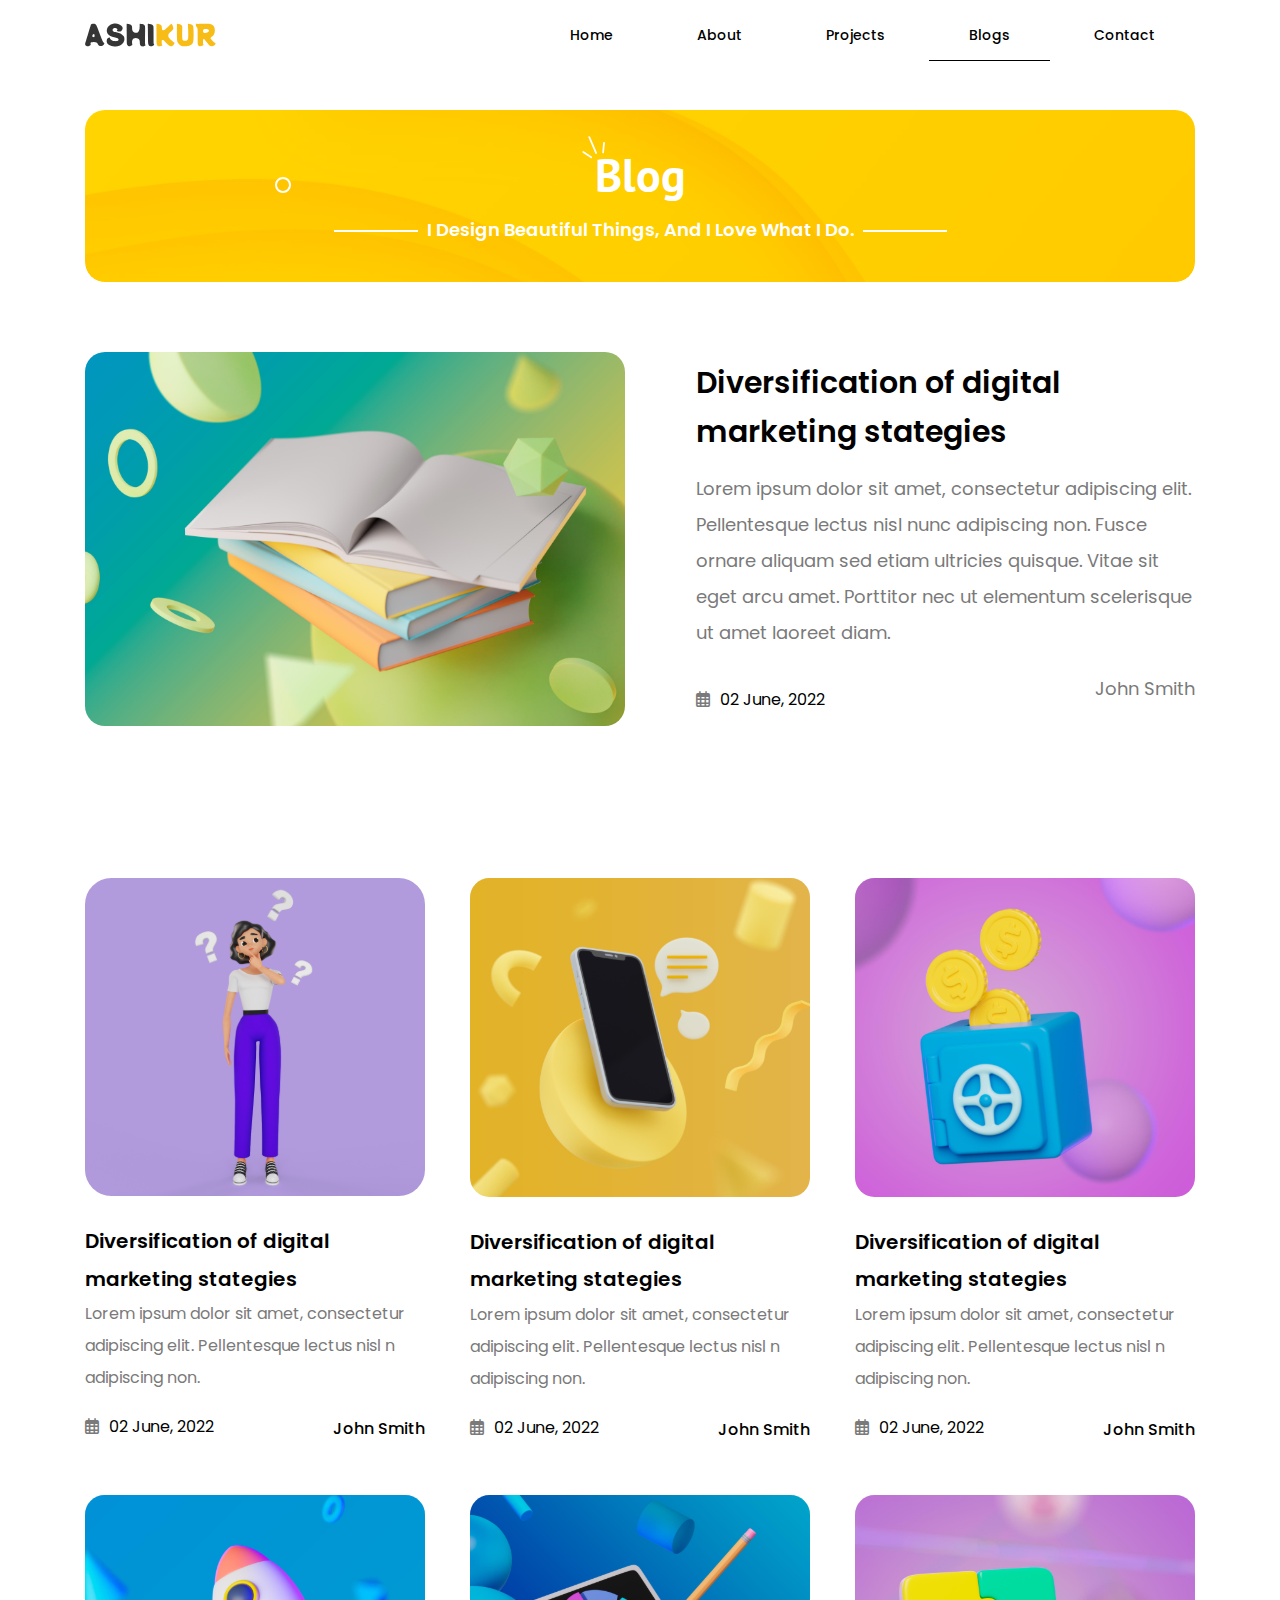
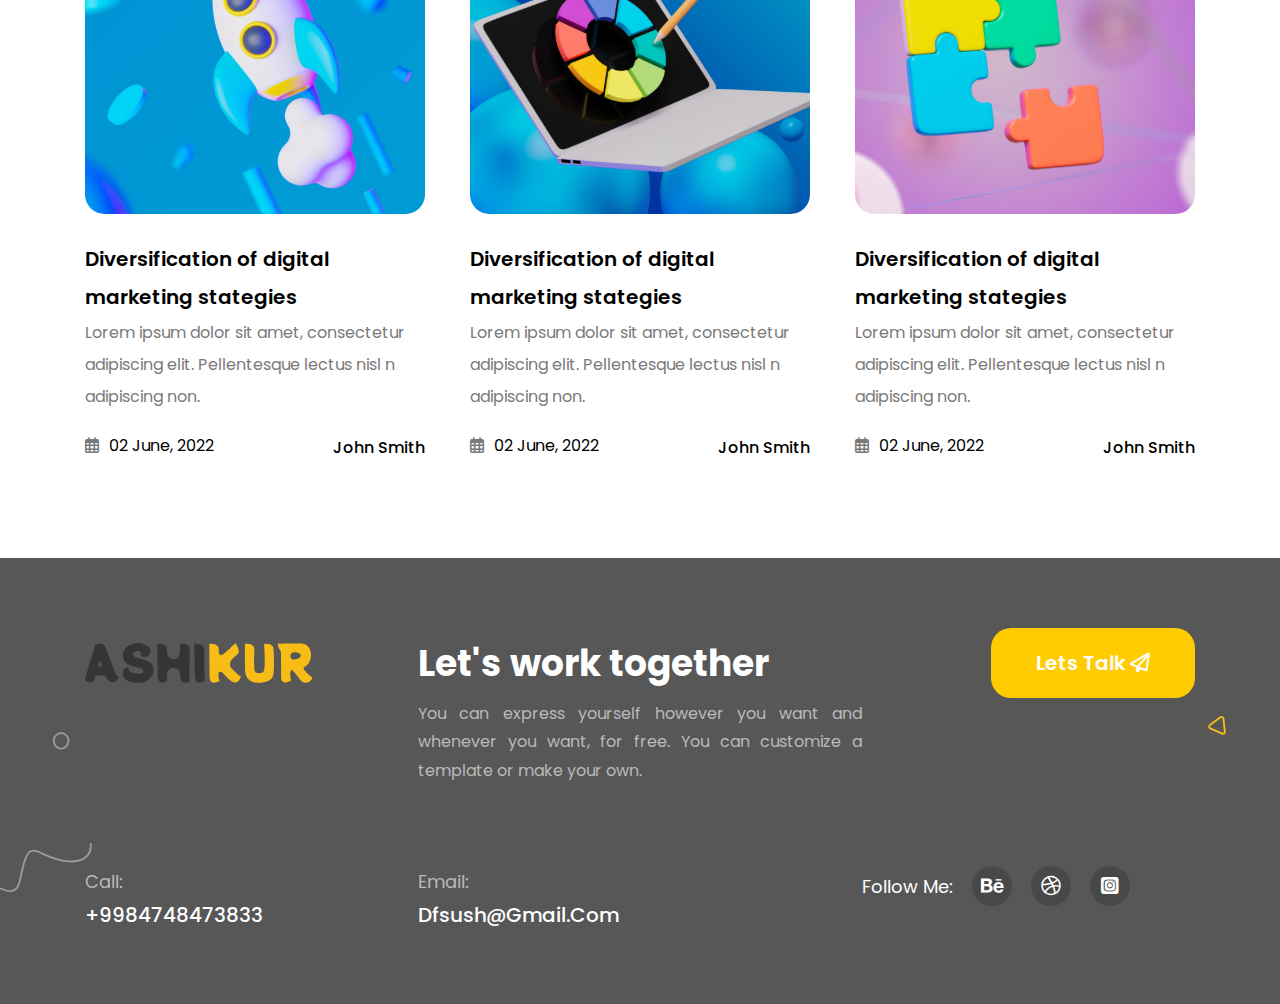
<file: blog.html>
<!DOCTYPE html>
<html lang="en">
<head>
    <meta charset="UTF-8">
    <meta name="viewport" content="width=device-width, initial-scale=1.0">
    <link rel="preconnect" href="https://fonts.googleapis.com">
    <link rel="preconnect" href="https://fonts.gstatic.com" crossorigin>
    <link href="https://fonts.googleapis.com/css2?family=Poppins:wght@300;400;500;600;700&display=swap" rel="stylesheet">
    <link rel="preconnect" href="https://fonts.googleapis.com">
    <link href="https://fonts.googleapis.com/css2?family=PT+Sans:wght@700&display=swap" rel="stylesheet">
    <link rel="preconnect" href="https://fonts.gstatic.com" crossorigin>
    <link rel="stylesheet" href="./style/style.css">
    <link rel="stylesheet" href="https://cdnjs.cloudflare.com/ajax/libs/font-awesome/6.5.1/css/all.min.css">
    <title>Document</title>
</head>
<body>
    <header id="navbar">
        <div class="container">
            <div class="row">
                <img src="./image/logo.svg" alt="logo">
                <ul>
                    <li><a href="./index.html">home</a></li>
                    <li><a href="./aboutme.html">about</a></li>
                    <li><a href="./project.html">projects</a></li>
                    <li class="active"><a href="./blog.html">blogs</a></li>
                    <li><a href="./contact.html">contact</a></li>
                </ul>
            </div>
        </div>
    </header>
    <main id="blogheading">
        <div class="container">
                <h3>Blog</h3>
                <p>I Design Beautiful Things, And I Love What I Do.</p>
    
        </div>
    </main>

    <main id="digital-mark-card">
        <div class="container">
            <div class="row">
                <div class="img-card"><img src="./image/img-card.svg" alt=""></div>
                <div class="card-des">
                    <h3>Diversification of digital marketing stategies</h3>
                    <p>Lorem ipsum dolor sit amet, consectetur adipiscing elit. Pellentesque lectus nisl nunc adipiscing non. Fusce ornare aliquam sed etiam ultricies quisque. Vitae sit eget arcu amet. Porttitor nec ut elementum scelerisque ut amet laoreet diam.</p>
                    <div class="date-name row">
                        <span><i class="fa-regular fa-calendar-days"></i>02 June, 2022</span>
                        <p>John Smith</p>
                    </div>
                </div>
            </div>
        </div>
    </main>

    <main id="card-gallery">
        <div class="container">
            <div class="row">
                <div class="card-box">
                    <div class="card-img">
                        <img src="./image/man.svg" alt="">
                    </div>
                    <div class="card-des">
                        <h3>Diversification of digital marketing stategies</h3>
                        <p>Lorem ipsum dolor sit amet, consectetur adipiscing elit. Pellentesque lectus nisl n adipiscing non.</p>

                        <div class="date-name row">
                            <span><i class="fa-regular fa-calendar-days"></i>02 June, 2022</span>
                            <p>John Smith</p>
                        </div>
                        
                    
                    </div>
                </div>

                <div class="card-box">
                    <div class="card-img">
                        <img src="./image/blog mobile.svg" alt="">
                    </div>
                    <div class="card-des">
                        <h3>Diversification of digital marketing stategies</h3>
                        <p>Lorem ipsum dolor sit amet, consectetur adipiscing elit. Pellentesque lectus nisl n adipiscing non.</p>

                        <div class="date-name row">
                            <span><i class="fa-regular fa-calendar-days"></i>02 June, 2022</span>
                            <p>John Smith</p>
                        </div>
                        
                    
                    </div>
                </div>
                <div class="card-box">
                    <div class="card-img">
                        <img src="./image/blog bank.svg" alt="">
                    </div>
                    <div class="card-des">
                        <h3>Diversification of digital marketing stategies</h3>
                        <p>Lorem ipsum dolor sit amet, consectetur adipiscing elit. Pellentesque lectus nisl n adipiscing non.</p>

                        <div class="date-name row">
                            <span><i class="fa-regular fa-calendar-days"></i>02 June, 2022</span>
                            <p>John Smith</p>
                        </div>
                        
                    
                    </div>
                </div>
                <div class="card-box">
                    <div class="card-img">
                        <img src="./image/blog rocket.svg" alt="">
                    </div>
                    <div class="card-des">
                        <h3>Diversification of digital marketing stategies</h3>
                        <p>Lorem ipsum dolor sit amet, consectetur adipiscing elit. Pellentesque lectus nisl n adipiscing non.</p>

                        <div class="date-name row">
                            <span><i class="fa-regular fa-calendar-days"></i>02 June, 2022</span>
                            <p>John Smith</p>
                        </div>
                        
                    
                    </div>
                </div>
                <div class="card-box">
                    <div class="card-img">
                        <img src="./image/blog laptop.svg" alt="">
                    </div>
                    <div class="card-des">
                        <h3>Diversification of digital marketing stategies</h3>
                        <p>Lorem ipsum dolor sit amet, consectetur adipiscing elit. Pellentesque lectus nisl n adipiscing non.</p>

                        <div class="date-name row">
                            <span><i class="fa-regular fa-calendar-days"></i>02 June, 2022</span>
                            <p>John Smith</p>
                        </div>
                        
                    
                    </div>
                </div>
                <div class="card-box">
                    <div class="card-img">
                        <img src="./image/blog pazel.svg" alt="">
                    </div>
                    <div class="card-des">
                        <h3>Diversification of digital marketing stategies</h3>
                        <p>Lorem ipsum dolor sit amet, consectetur adipiscing elit. Pellentesque lectus nisl n adipiscing non.</p>

                        <div class="date-name row">
                            <span><i class="fa-regular fa-calendar-days"></i>02 June, 2022</span>
                            <p>John Smith</p>
                        </div>
                        
                    
                    </div>
                </div>
            </div>
        </div>
    </main>

    <footer id="footer">
        <div class="container">
            <div class="row">
                <div class="footer-child-1">
                    <img src="./image/logo.svg" alt="">
    
                </div>
                <div class="footer-child-2">
                    <h4>Let's work together</h4>
                    <p>You can express yourself however you want and whenever you want, for free. You can customize a template or make your own.</p>
                </div>
                <div class="footer-child-3">
                    <div class="actionbutton1"><a href="">lets talk <i class="fa-regular fa-paper-plane"></i></a></div>
                </div>
                
            </div>
            <div class="footer-contact row">
                <div class="footer-contact-1">
                    <p>Call:</p>
                    <a href="callto:+9984748473833">+9984748473833</a>
    
                </div>
                <div class="footer-contact-2">
                    <p>Email:</p>
                    <a href="mailto:dfsush@gmail.com">dfsush@gmail.com</a>
                </div>
                <div class="footer-contact-3">
                    <ul>
                        <li class="followme">Follow Me:</li>
                        <li><a href=""><i class="fa-brands fa-behance"></i></a></li>
                        <li><a href=""><i class="fa-brands fa-dribbble"></i></a></li>
                        <li><a href=""><i class="fa-brands fa-square-instagram"></i></a></li>

                </div>
                
            </div>
        </div>
    </footer>
</body>
</html>
</file>
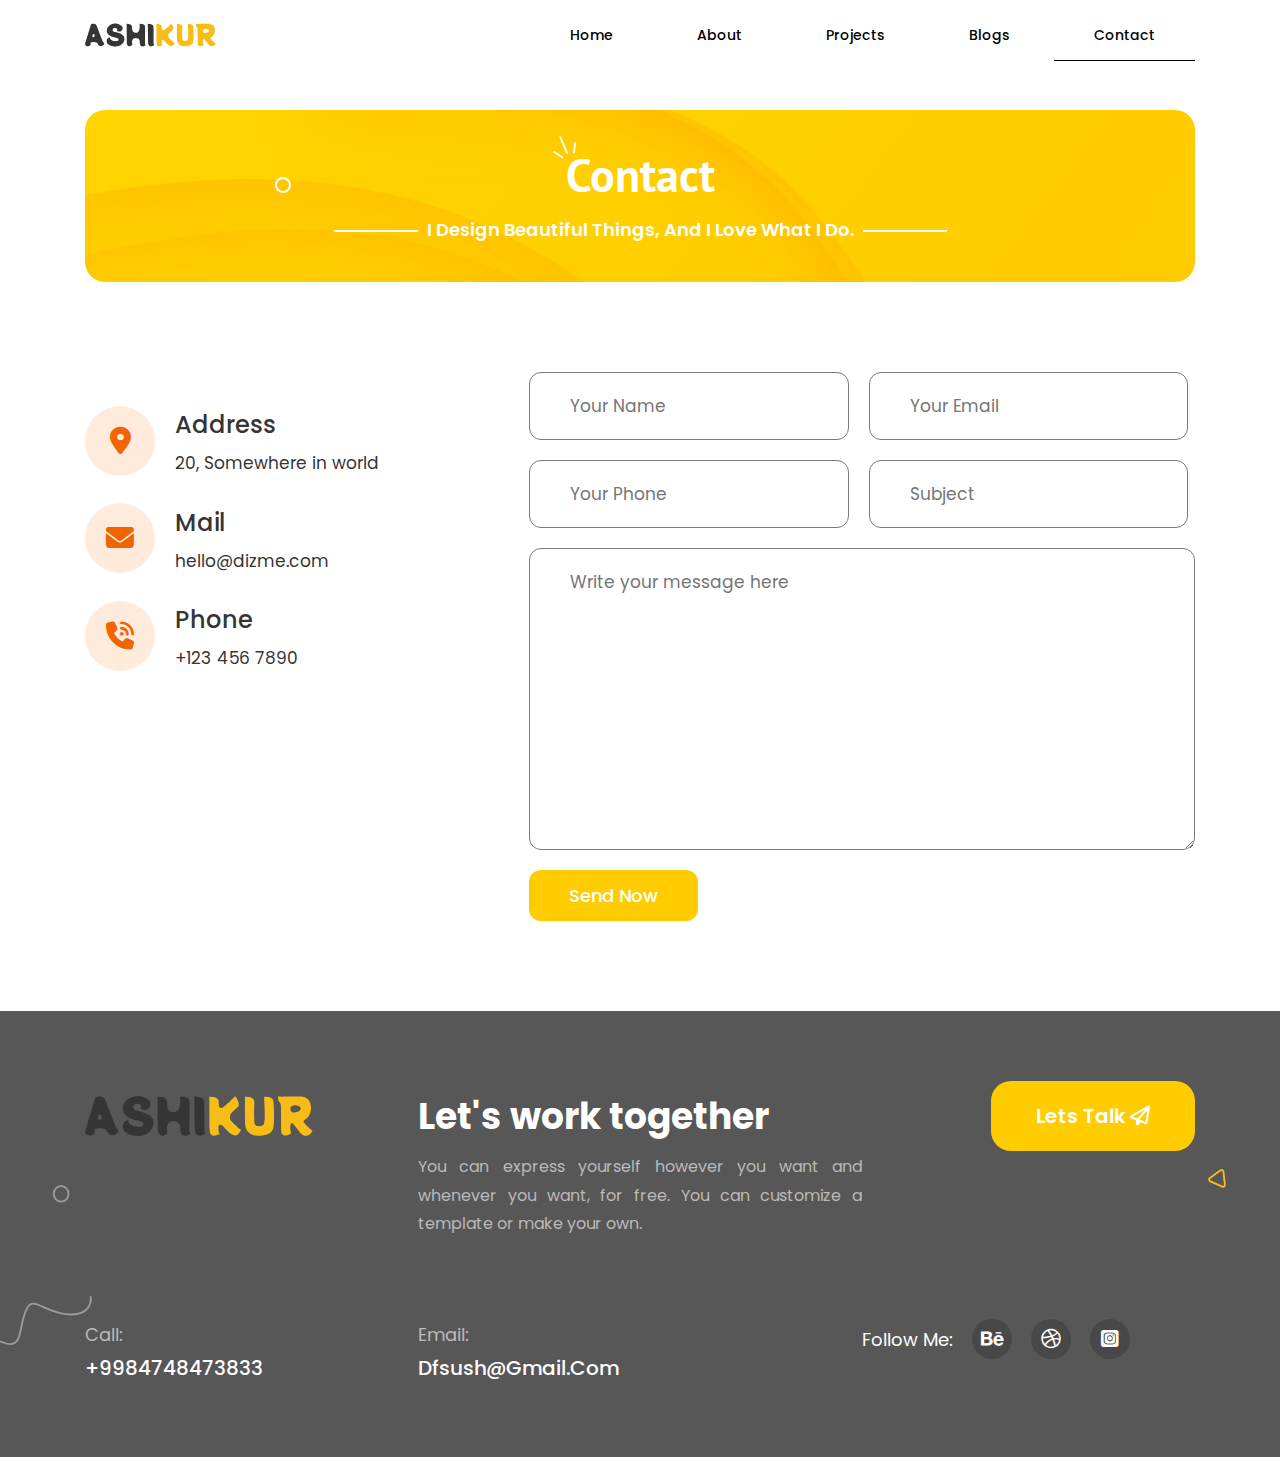
<file: contact.html>
<!DOCTYPE html>
<html lang="en">
<head>
    <meta charset="UTF-8">
    <meta name="viewport" content="width=device-width, initial-scale=1.0">
    <link rel="preconnect" href="https://fonts.googleapis.com">
    <link rel="preconnect" href="https://fonts.gstatic.com" crossorigin>
    <link href="https://fonts.googleapis.com/css2?family=Poppins:wght@300;400;500;600;700&display=swap" rel="stylesheet">
    <link rel="preconnect" href="https://fonts.googleapis.com">
    <link href="https://fonts.googleapis.com/css2?family=PT+Sans:wght@700&display=swap" rel="stylesheet">
    <link rel="preconnect" href="https://fonts.gstatic.com" crossorigin>
    <link rel="stylesheet" href="./style/style.css">
    <link rel="stylesheet" href="https://cdnjs.cloudflare.com/ajax/libs/font-awesome/6.5.1/css/all.min.css">
    <title>Document</title>
</head>
<body>
    <header id="navbar">
        <div class="container">
            <div class="row">
                <img src="./image/logo.svg" alt="logo">
                <ul>
                    <li><a href="./index.html">home</a></li>
                    <li><a href="./aboutme.html">about</a></li>
                    <li><a href="./project.html">projects</a></li>
                    <li><a href="./blog.html">blogs</a></li>
                    <li class="active"><a href="./contact.html">contact</a></li>
                </ul>
            </div>
        </div>
    </header>

    <main id="blogheading">
        <div class="container">
                <h3>Contact</h3>
                <p>I Design Beautiful Things, And I Love What I Do.</p>
    
        </div>
    </main>

 <main id="contact">
    <div class="container">
        <div class="row">
            <div class="contact-icon">
                <div class="location-card row">
                    <div class="location-icon icon">
                        <i class="fa-solid fa-location-dot"></i>
                    </div>
                    <div class="location">
                        <h4>Address</h4>
                        <p>20, Somewhere in world</p>
                    </div>
                </div>

                <div class="mail-card row">
                    <div class="mail-icon icon">
                        <i class="fa-solid fa-envelope"></i>
                    </div>
                    <div class="mail">
                        <h4>Mail</h4>
                        <p>hello@dizme.com</p>
                    </div>
                </div>

                <div class="phone-card row">
                    <div class="phone-icon icon">
                        <i class="fa-solid fa-phone-volume"></i>
                    </div>
                    <div class="phone">
                        <h4>Phone</h4>
                        <p>+123 456 7890</p>
                    </div>
                </div>
            </div>
            <div class="contact-form row">
                <input type="text" id="y-name" name="y-name" placeholder="Your Name">
                <input type="email" id="y-mail" name="y-mail" placeholder="Your Email">
                <input type="tel" id="y-phone" name="y-phone" placeholder="Your Phone">
                <input type="text" id="subject" name="subject" placeholder="Subject">
                <textarea name="address" id="address" cols="30" rows="10" placeholder="Write your message here"></textarea>
                <button type="submit">Send Now</button>
            </div>
        </div>
    </div>
 </main>

    <footer id="footer">
        <div class="container">
            <div class="row">
                <div class="footer-child-1">
                    <img src="./image/logo.svg" alt="">
    
                </div>
                <div class="footer-child-2">
                    <h4>Let's work together</h4>
                    <p>You can express yourself however you want and whenever you want, for free. You can customize a template or make your own.</p>
                </div>
                <div class="footer-child-3">
                    <div class="actionbutton1"><a href="">lets talk <i class="fa-regular fa-paper-plane"></i></a></div>
                </div>
                
            </div>
            <div class="footer-contact row">
                <div class="footer-contact-1">
                    <p>Call:</p>
                    <a href="callto:+9984748473833">+9984748473833</a>
    
                </div>
                <div class="footer-contact-2">
                    <p>Email:</p>
                    <a href="mailto:dfsush@gmail.com">dfsush@gmail.com</a>
                </div>
                <div class="footer-contact-3">
                    <ul>
                        <li class="followme">Follow Me:</li>
                        <li><a href=""><i class="fa-brands fa-behance"></i></a></li>
                        <li><a href=""><i class="fa-brands fa-dribbble"></i></a></li>
                        <li><a href=""><i class="fa-brands fa-square-instagram"></i></a></li>

                </div>
                
            </div>
        </div>
    </footer>
</body>
</html>
</file>
<file: style/style.css>
*{
    margin: 0;
    padding: 0;
    box-sizing: border-box;
    font-family: "Poppins", sans-serif;
}

ul{
    list-style: none;
}

a{
    text-transform: capitalize;
    text-decoration: none;
}
.container{
    width: 1110px;
    margin: auto;
}

.row{
    display: flex;
    flex-wrap: wrap;
}

#navbar .container .row{
    justify-content: space-between;
    align-items: center;
}
#navbar .container ul li{
    display: inline-block;
}

#navbar .container ul li a{
    padding: 15px 40px;
    font-size: 14px;
    font-weight: 500;
    line-height: 5;
    position: relative;
    color: black;
}


#navbar .container ul li a::before{
    content: "";
    position: absolute;
    right:0;
    bottom: 0;
    width: 0;
    height: 0px;
    background: black;
    /* border: 0px solid black; */
    transition: 0.4s;
}

#navbar .container ul li:hover a::before{
    left:0;
    width: 100%;
    height: 0.5px;
    background: black;
}

#navbar .container ul li.active a::before{
    left:0;
    width: 100%;
    height: 0.5px;
    background: black;
}


/* nav end */

/* main start */

#main .container{
    padding: 130px 0;
}

#main .container .ui-uxdescrpi {
    width: 50%;
}
#main .container .section-img{
    width: 50%;
}

#main .ui-uxdescrpi p{
    font-size: 24px;
    font-weight: 400;
    letter-spacing: 0%;
    position: relative;
}

#main .ui-uxdescrpi p::after{
    content: '';
    position: absolute;
    right: 220px;
    top: 0;
    background-image: url(../image/handicon.svg);
    width: 32px;
    height: 32px;

}
#main .ui-uxdescrpi h2{
    font-size: 64px;
    font-family: "PT Sans", sans-serif;
    font-weight: 700;
    letter-spacing: 0%;
}
#main .ui-uxdescrpi small{
    padding-top: 20px;
    font-size: 20px;
    font-family: Poppins;
    font-weight: 400;
    display: inline-block;
    line-height: 190%;
}
#main .ui-uxdescrpi .buttons{
    margin-top: 77px;
}
#main .ui-uxdescrpi .actionbutton2{
    margin-left: 40px
}
#main .ui-uxdescrpi .actionbutton1 a{
    font-size: 20px;
    font-weight: 600;
    line-height: 180%;
    letter-spacing: 0%;
    padding: 17px 45px;
    background-color: #ffcc00;
    color: white;
    border-radius: 20px;
    display: inline-block;
}

#main .ui-uxdescrpi .actionbutton2 a{
    font-size: 20px;
    font-weight: 600;
    line-height: 180%;
    padding: 17px 45px;
    border: 1px solid black;
    color: #000000;
    border-radius: 20px;
    display: inline-block;
}

#main .ui-uxdescrpi .social-icon{
    margin: 66px 0;
}

#main .ui-uxdescrpi .social-icon li{
    display: inline-block;
}

#main .ui-uxdescrpi .social-icon li.followme{
    font-size: 22px;
    font-weight: 500;
    line-height: 179.99999523162842%;
    padding-right: 33px;
}

#main .ui-uxdescrpi .social-icon li a{
    width: 40px;
    height: 40px;
    display: inline-block;
    line-height: 40px;
    text-align: center;
    border-radius: 50%;
    font-size: 20px;
    color: #000000;
    background: #F4F3F3;
    margin-left: 20px;
}


/* about me */

#aboutme{
    background: linear-gradient(to right, #FFCC00, #FAFFCB);
    overflow: hidden;
}

#aboutme .container{
    padding-top: 95px;
}

#aboutme .container .about-img{
    width: 50%;
}

#aboutme .container .about-img img{
    height: 100%;
}
#aboutme .container .aboutme-descrip{
    width: 50%;
    position: relative;
}

#aboutme .container .aboutme-descrip h2{
    font-size: 50px;
    font-weight: 700;
    font-family: PT Sans;
}

#aboutme .container .aboutme-descrip p{
    font-size: 20px;
    font-weight: 400;
    line-height: 190.00000953674316%;
    letter-spacing: 0%;
    font-family: Poppins;
    margin-top: 26px;
}


#aboutme .container .aboutme-descrip .design{
    position: absolute;
    width: 208px;
    height: 208px;
    border-radius: 50%;
    background: linear-gradient(to top , #52AB70 48% ,#52AB70 100% );
    right: -196px;
    bottom: -107px;
}

#aboutme .container .aboutme-descrip .btn{
    margin-top: 45px;
}

#aboutme .container .aboutme-descrip .btn a{
    font-size: 18px;
    font-weight: 500;
    font-family: Poppins;
    color: #000000;
    width: 171px;
    height: 66px;
    text-align: center;
    line-height: 66px;
    border: 1px solid #000000;
    border-radius: 20px;
    display: inline-block;
}
/* about me end */


#branding .container{
    background: linear-gradient(to right, #FFCC00, #FAFFCB);
    border-radius: 25px;
}

#branding .container .row .brandingimg{
    width: 50%;
}
#branding .container .row .brandingimg img{
    height: 100%;
    width: 100%;
}

#branding .container .row .brand-text{
    width: 50%;
    position: relative;
}


#branding .container .row .brand-text .element{
    position: absolute;
    right: 20%;
    top: -7%;
}

#branding .container .row .brand-text h2{
    font-size: 44px;
    font-weight: 700;
    letter-spacing: 0%;
    font-family: PT Sans;
}
#branding .row .brand-text .text-box{
    margin: 80px 0 0 90px;
    width: 410px;
}

#branding .row .brand-text p{
    margin-top: 20px;
    font-size: 18px;
    font-weight: 400;
    /* line-height: 190.00000953674316%; */
    letter-spacing: 0%;
    font-family: Poppins;
}

#branding .row .brand-text .btn{
    margin-top: 45px;
    position: relative;
}
#branding .row .brand-text .btn .arrow{
    position: absolute;
    right: 37%;
    top: -60%;
}

#branding .row .brand-text .btn a{
    font-size: 18px;
    font-weight: 500;
    font-family: Poppins;
    color: #000000;
    width: 171px;
    height: 66px;
    text-align: center;
    line-height: 66px;
    border: 1px solid #000000;
    border-radius: 20px;
    display: inline-block;
}


/* box-cards */
#box-cards .container {
    padding: 150px 0;
}
#box-cards .container .row{
    justify-content: space-between;
    align-items: center;
    gap: 30px;
}

#box-cards .container .row .card{
    width: calc(100%/3 - 30px);
    text-align: center;
    padding: 40px 58px 55px;
    background-color: #ffffff;
    box-shadow: 0px 4px 30px #0000001a;
    border-radius: 20px;
}

#box-cards .container .row .card h4{
    font-size: 22px;
    font-weight: 600;
    line-height: 179.99999523162842%;
    letter-spacing: 0%;
    text-align: center
    font-family: Poppins;
    margin-top: 18px;
}

#box-cards .container .row .card p{
    font-size: 16px;
    font-weight: 400;
    line-height: 189.9999976158142%;
    letter-spacing: 0%;
    text-align: center;
    font-family: Poppins;
    margin-top: 14px;
}


/* box-cards end */


#mywork .container{
    padding: 70px 0;    
}


#mywork .container .work-section-heading h3{
    font-size: 50px;
    font-family: PT Sans;
    font-weight: 700;
    text-align: center;
    margin-bottom: 78px;
}

#mywork .container .work-experience .section-left{
    width: 30%;
    position: relative;
}

#mywork .container .work-experience .section-left h4{
    font-size: 24px;
    font-family: Poppins;
    font-weight: 600;
    line-height: 179.99999523162842%;
    letter-spacing: 0%;    
}

#mywork .container .work-experience .section-left small{
    font-size: 15px;
    font-family: Poppins;
    font-weight: 500;
    line-height: 179.99999523162842%;
    letter-spacing: 0%;
    color: #7A7A7A;        
}
#mywork .container .work-experience{
    justify-content: space-between;
}
#mywork .container .work-experience .section-right{
    width: 50%;
    position: relative;
}

#mywork .container .work-experience .section-right h4{
    font-size: 24px;
    font-family: Poppins;
    font-weight: 600;
    line-height: 179.99999523162842%;
    letter-spacing: 0%;
    margin-top: 20px;
}

#mywork .container .work-experience .section-right p{
    font-size: 15px;
    font-family: Poppins;
    font-weight: 400;
    line-height: 200.4999876022339%;
    letter-spacing: 0%;
    color: #7A7A7A;
    margin-bottom: 45px;
    margin-top: 10px;
}

#mywork .container .work-experience .section-left::before{
    content: '';
    position: absolute;
    width: 1px;
    height: 100%;
    border-left: 2px dashed #7A7A7A;
    left: 140%;
    top: 0;
}

#mywork .container .work-experience .section-right::before{
    content: '';
    position: absolute;
    border: 2px dashed #7A7A7A;
    width: 40px;
    height: 40px;
    border-radius: 50%;
    left: -19.8%;
    background-color:#fff;
    z-index: 99;
    top: 0;
}


#mywork .container .work-experience .section-right::after{
    content: '';
    position: absolute;
    width: 20px;
    height: 20px;
    border-radius: 50%;
    left: -17.6%;
    background-color: #52AB70;
    z-index: 99;
    top: 12px;
}
#mywork .container .work-experience:nth-child(2) .section-right::after{
    background-color: #F16500;
}

#mywork .container .work-experience:nth-child(3) .section-right::after{
    background-color: #FFD233;
}




/* whatdo */
 #whatdo .icon-box{
    width: 40%;
}

#whatdo .container{
    padding: 120px 0;
}


/******** icon-box **********/
#whatdo .icon-box .box-container{
    width: 380px;
    border-radius: 20px;
    padding: 20px;
    background-color: #ffffff;
    box-shadow: 2px 2px 12px 0px #f3eaea;
 }

 #whatdo .icon-box .split-box{
    display: flex;
    flex-wrap: wrap;
    flex-direction: column;
    gap: 25px;
 }
 

 #whatdo .box-container .box-icon{
    width: 20%;
}
#whatdo .box-container .box-icon .laptop-icon{
    width: 58px;
    height: 58px;
    text-align: center;
    display: grid;
    place-items: center;
    border-radius: 50%;
    background: #55852F;
}

#whatdo .box-container .box-description p{
    font-size: 18px;
    font-family: Poppins;
    font-weight: 600;
    line-height: 179.99999523162842%;
}

#whatdo .box-container .box-description span{
    font-size: 12px;
    font-family: Poppins;
    font-weight: 500;
    line-height: 179.99999523162842%;
    letter-spacing: 0%;
}
 #whatdo .box-container .box-description{
    width: 80%;
 }
 /******** icon-box end **********/




 /******** icon-descrip **********/

 #whatdo .icon-descrip .proj-progress{
    width: 100%;
    
 }
 

 #whatdo .icon-descrip .proj-progress .row{
    justify-content: right;
    align-items: center;
    gap: 100px;
 }

 #whatdo .icon-descrip{
    width: 60%;
    text-align: right;
 }
#whatdo .icon-descrip h2{
    font-size: 50px;
    color: #353535;
    font-weight: 700;
    letter-spacing: 0%;
    text-align: right;
    font-family: PT Sans;
}

#whatdo .icon-descrip p{
    color: #353535;
    margin-top: 25px;
    font-size: 20px;
    font-weight: 400;
    line-height: 189.9999976158142%;
    letter-spacing: 0%;
    font-family: Poppins;
}
 #whatdo .proj-progress .p-card1 h2{
    color: #353535;
    font-size: 40px;
    font-family: PT Sans;
    font-weight: 700;
    letter-spacing: 0%;
    text-align: left;
 }

 #whatdo .proj-progress .p-card1 p{
    font-size: 14px;
    margin-top: 8px;
    color: #353535;
    font-family: Poppins;
    font-weight: 500;
    line-height: 179.99999523162842%;
    letter-spacing: 0%
 }

 #whatdo .proj-progress .p-card2 h2{
    font-size: 40px;
    color: #353535;
    font-family: PT Sans;
    font-weight: 700;
    letter-spacing: 0%;
    text-align: left;
 }
 #whatdo .proj-progress .p-card2 p{
    font-size: 14px;
    margin-top: 8px;
    color: #353535;
    font-family: Poppins;
    font-weight: 500;
    line-height: 179.99999523162842%;
    letter-spacing: 0%
}
/* whatdo end */


/* skill */
#skill .container{
    padding: 120px 0;
}

#skill .container .card1{
    width: 60%;
    /* border: 1px solid black; */
}
#skill .container .card1 h2{
    font-size: 50px;
    font-weight: 700;
    letter-spacing: 0%;
    font-family: PT Sans;
}


#skill .container .card1 p{
    width: 585px;
    margin-top: 50px;
    font-size: 20px;
    font-weight: 400;
    line-height: 200%;
    letter-spacing: 0%;
    color: #7A7A7A;
    font-family: Poppins;
}



#skill .container .card1 .textspace{
    color: #7A7A7A;
    margin-top: 20px;
    font-size: 20px;
    font-weight: 400;
    line-height: 200%;
    letter-spacing: 0%;
    font-family: Poppins;
}
#skill .container .card1 button{
    margin-top: 39px;
    background-color: #FFCC00;
    border: 0;
    padding: 20px;
    border-radius: 10px;
}

#skill .container .card1 button:hover{
    cursor: pointer;
}
#skill .container .card1 button h3{
    color:#fff;
    font-size: 16px;
font-family: Poppins;
font-weight: 500;
line-height: 179.99999523162842%;
letter-spacing: 0%;
}

#skill .container .card1 button h3 i{
    margin-left: 10px;
}



#skill .container .card2{
    width: 40%;
    /* border: 1px solid black; */
}

#skill .container .card2 .row{
    text-align: center;
    justify-content: space-around;
    /* border: 1px solid black; */
    
    
}

#skill .container .card2 .btn a{
    margin-left: 10px;
    font-size: 18px;
    font-weight: 500;
    font-family: Poppins;
    color: #000000;
    width: 171px;
    height: 66px;
    text-align: center;
    line-height: 66px;
    border: 1px solid #000000;
    border-radius: 20px;
    display: inline-block;
}

#skill .container .card2 .btn:nth-last-child(1) a{
    border: 0px;
}
#skill .container .card2 .progressbar{
    margin-top: 20px;
}
#skill .container .card2 .progressbar .figma{
    width: 100%;
    height: 6px;
    background: #D9D9D9;
    border-radius: 20px;
}

#skill .container .card2 .progressbar h3{
    font-size: 18px;
    font-weight: 600;
    margin-bottom: 11px;
    line-height: 179.99999523162842%;
    letter-spacing: 0%;
    font-family: Poppins;
}

#skill .container .card2 .progressbar .figma .range{
    height: 6px;
    border-radius: 20px;
    text-align: right;
    position: relative;
}

#skill .container .card2 .progressbar .figma .range p{
    position: absolute;
    right: 0;
    bottom: 13px;
    font-size: 18px;
    font-weight: 400;
    line-height: 179.99999523162842%;
    letter-spacing: 0%;
    text-align: right;
    font-family: Poppins;
}

/* skill end */


/* myservice */
#myservice{
    background-color: #FFF7D5;
}
#myservice .container{
    padding: 70px 0;
}

#myservice .container .service-para{
    width: 610px;
    margin: auto;
}
#myservice .container .service-para h3{
    font-size: 50px;
    font-family: PT Sans;
    font-weight: 700;
    letter-spacing: 0%;
    margin-bottom: 15px;
    text-align: center;
}

#myservice .container .service-para p{
    font-size: 18px;
    font-weight: 400;
    line-height: 179.99999523162842%;
    letter-spacing: 0%;
    text-align: center;
    font-family: Poppins;
}

#myservice .container .service-card{
    display: flex;
    justify-content: space-between;
    align-items: end;
    margin-top: 70px;
    gap: 19px;
}

#myservice .container .service-card .card{
    width: calc(100%/3 - 19px);
    text-align: center;
    height: 422px;
    display: grid;
    place-items: center;
    padding: 30px 54px 79px;
    background-color: #ffffff;
    box-shadow: 0px 4px 30px #0000001a;
    border-radius: 14px;
}

#myservice .container .service-card .card h4{
    font-size: 24px;
    font-weight: 600;
    line-height: 179.99999523162842%;
    letter-spacing: 0%;
    text-align: center;
    font-family: Poppins;
}

#myservice .container .service-card .card p{
    font-size: 15px;
    font-weight: 400;
    line-height: 179.99999523162842%;
    letter-spacing: 0%;
    text-align: center;
    font-family: Poppins;
}


#myservice .container .service-card .card:nth-child(-2n+2){
    background:linear-gradient(to bottom, #FFCC00, #FFE476);
    height: 448px;
}



/* myservice end */
/* client */
#client .container{
    padding: 70px 0;
}
#client .container .client-para{
    margin-bottom: 60px;
}
#client .container .client-para h3{
    font-size: 50px;
    font-weight: 700;
    line-height: 135.39999723434448%;
    letter-spacing: 0%;
    color: #353535;
    font-family: PT Sans;
}
#client .container .client-para p{
    font-size: 18px;
    font-weight: 400;
    line-height: 179.99999523162842%;
    letter-spacing: 0%;
    font-family: Poppins;
    color: #7A7A7A;
}

#client .container .contain-box{
    display: flex;
    justify-content: space-between;
    align-items: center;
}
#client .container .contain-box .quetos{
    margin-left: 56px;
}

#client .container .contain-box .quetos p{
    font-size: 20px;
    font-weight: 400;
    line-height: 200%;
    letter-spacing: 0%;
    color: #7A7A7A;
    font-family: Poppins;
}
#client .container .contain-box .quetos h4{
    font-size: 24px;
    font-weight: 500;
    line-height: 200%;
    letter-spacing: 0%;
    font-family: Poppins;
    color: #353535;
    margin: 28px 28px 1px;
}
#client .container .contain-box .quetos span{
    font-size: 16px;
    font-weight: 400;
    line-height: 200%;
    letter-spacing: 0%;
    text-align: center
    font-family: Poppins;
    margin: 10px 28px;
}

/* client end */












/* blog */

#blog .container{
    padding: 70px 0;
}
#blog .container .blog-para{
    text-align: right;
    padding-bottom: 55px;
}
#blog .container .blog-para h3{
    font-size: 50px;
    font-weight: 700;
    line-height: 135.39999723434448%;
    letter-spacing: 0%;
    font-family: PT Sans;
}

#blog .container .blog-card{
    display: flex;
    gap: 20px;
    flex-wrap: wrap;
    justify-content: space-between;
}

#blog .container .blog-card .card-box{
    width: calc(50% - 20px);
    display: flex;
    justify-content: space-between;
    gap: 30px;
    padding: 0px 10px 20px;
}

#blog .container .blog-card .card-box .man-img{
    width: 50%;
}
#blog .container .blog-card .card-box .man-img img{
    width: 100%;
    height: 100%;
}

#blog .container .blog-card .card-box .card-des{
    width: 50%;

}
#blog .container .card-box .card-des .date-name{
    justify-content: space-between;
}
#blog .container .card-box .card-des .date-name span i{
    margin-right: 10px;
    color: #7A7A7A;
}

#blog .container .card-box .card-des h3{
    font-size: 18px;
    font-weight: 600;
    line-height: 189.9999976158142%;
    letter-spacing: 0%;
    font-family: Poppins;
    margin-top: 15px;
}
#blog .container .card-box .card-des .btn{
    margin-top: 60px;
    border: 0px;
    position: relative;
}
#blog .container .card-box .card-des .btn a{
    font-size: 18px;
    font-family: Poppins;
    font-weight: 500;
    color: #353535;
}
#blog .container .card-box .card-des .btn a::after{
    content: '';
    display: inline-block;
    position: absolute;
    background: url(../image/arrow-up-right.svg);
    width: 20px;
    height: 20px;
    left: 50%;
    bottom: 2px;
}
#blog .container .card-box .card-des .date-name span{
    color: #7A7A7A;
    font-size: 14px;
    font-weight: 400;
    line-height: 189.9999976158142%;
    letter-spacing: 0%;
    font-family: Poppins;
}

#blog .container .card-box .card-des .date-name p{
    font-size: 14px;
    font-weight: 500;
    line-height: 189.9999976158142%;
    letter-spacing: 0%;
    font-family: Poppins;
}


/* blog end */


/* email */
#email .container{
    margin-top: 120px;
    margin-bottom: 120px;
    background: linear-gradient(to left, #FFF5CB, #FFCC00);
    border-radius: 30px;
    padding: 89px 77px;
}
#email .container .row{
    justify-content: space-between;
}

#email .container .email-heading p{
    font-size: 20px;
    font-weight: 400;
    /* line-height: 200%; */
    letter-spacing: 0%;
    /* text-align: center; */
    font-family: Poppins;
}


#email .container .email-heading h4{
    font-size: 36px;
    font-weight: 600;
    line-height: 200%;
    letter-spacing: 0%;
    font-family: Poppins;
}


#email .container .email-heading span{
    font-size: 18px;
    font-family: Poppins;
    font-weight: 400;
    /* line-height: 200%; */
    letter-spacing: 0%;
}
#email .container .email-field{
    position: relative;
}

#email .container .email-field input{
    padding: 0 0 0 37px;
    font-size: 18px;
    font-weight: 400;
    width: 455px;
    height: 82px;
    border: none;
    border-radius: 16px;
}

#email .container .email-field button{
    border: none;
    position: absolute;
    right: 0;
    width: 132px;
    height: 82px;
    background: #FF6565;
    color: #fff;
    font-size: 18px;
    font-weight: 600;
    cursor: pointer;
    border-top-right-radius: 16px;
    border-bottom-right-radius: 16px
}
/* email end */

/* footer */
#footer{
    background: url(../image/Footerbg.svg);
    background-repeat: no-repeat;
    background-position: center;
    background-size: cover; 
}
#footer .container{
    padding: 70px 0;
}
#footer .container .row{
    justify-content: space-between;
}
#footer .container .footer-child-1 img{
    width: 228px;
    height: 70px;
}
#footer .container .footer-child-1{
    width: 30%;
}
#footer .container .footer-child-2{
    width: 40%;
}

#footer .container .footer-child-2 h4{
    font-size: 36px;
    font-weight: 700;
    line-height: 200%;
    letter-spacing: 0%;
    font-family: Poppins;
    color: #ffffff;
}


#footer .container .footer-child-2 p{
    font-family: Poppins;
    color: #BBB9B9;
    font-weight: 400;
    line-height: 179.99999523162842%;
    letter-spacing: 0%;
    text-align: justify;
    font-size: 16px;
}
#footer .container .footer-child-3{
    width: 30%;
    text-align: right;
}

#footer .container .footer-child-3 .actionbutton1 a{
    font-size: 20px;
    font-weight: 600;
    line-height: 180%;
    letter-spacing: 0%;
    padding: 17px 45px;
    background-color: #ffcc00;
    color: white;
    border-radius: 20px;
    display: inline-block;
    transition: 0.4s;
}

#footer .container .footer-child-3 .actionbutton1 a:hover{
    background: #494949;
    outline: 1px solid #ffcc00;
    transition: 0.6s;
    cursor: pointer;

}
#footer .container .footer-contact{
    margin-top: 80px;
}
#footer .container .footer-contact-1{
    width: 30%;
}
#footer .container .footer-contact-1 p{
    color: #BBB9B9;
    font-size: 18px;
    font-family: Poppins;
    font-weight: 400;
    line-height: 179.99999523162842%;
    letter-spacing: 0%;
    text-align: justify;
}
#footer .container .footer-contact-1 a{
    color: #fff;
    font-size: 20px;
    font-weight: 500;
    line-height: 179.99999523162842%;
    letter-spacing: 0%;
    font-family: Poppins;
    position: relative;
}

#footer .container .footer-contact-1 a::before{
    content: "";
    position: absolute;
    right:0;
    bottom: 0;
    width: 0;
    height: 1px;
    background: rgb(255, 255, 255);
    transition: 0.4s;
}

#footer .container .footer-contact-1:hover a::before{
    left:0;
    width: 100%;
    height: 1px;
    background: rgb(255, 255, 255);
}

#footer .container .footer-contact-2{
    width: 40%;
}
#footer .container .footer-contact-2 p{
    color: #BBB9B9;
    font-size: 18px;
    font-family: Poppins;
    font-weight: 400;
    line-height: 179.99999523162842%;
    letter-spacing: 0%;
    text-align: justify;
}
#footer .container .footer-contact-2 a{
    color: #fff;
    font-size: 20px;
    /* padding: 10px 0; */
    font-weight: 500;
    line-height: 179.99999523162842%;
    letter-spacing: 0%;
    font-family: Poppins;
    position: relative;
}
#footer .container .footer-contact-2 a::before{
    content: "";
    position: absolute;
    right:0;
    bottom: 0;
    width: 0;
    height: 1px;
    background: rgb(255, 255, 255);
    transition: 0.4s;
}

#footer .container .footer-contact-2:hover a::before{
    left:0;
    width: 100%;
    height: 1px;
    background: rgb(255, 255, 255);
}
#footer .container .footer-contact-3{
    width: 30%;
}

#footer .container .footer-contact-3 ul li{
    display: inline-block;
}

#footer .container .footer-contact-3 ul li.followme{
    font-size: 18px;
    font-weight: 400;
    line-height: 179.99999523162842%;
    letter-spacing: 0%;
    text-align: justify;
    color: #FFFFFF;
    font-family: Poppins;
}

#footer .container .footer-contact-3 ul li a{
    width: 40px;
    height: 40px;
    display: inline-block;
    line-height: 40px;
    text-align: center;
    border-radius: 50%;
    font-size: 20px;
    color: #FFFFFF;
    background: #484848;
    margin-left: 15px;
}

/* footer end */

















/* -----------Blog side ----------- */

/* blogheading */
#blogheading .container{
    background: url(../image/blog\ bg.svg);
    background-position: center;
    background-repeat: no-repeat;
    text-align: center;
    padding: 35px 0;
    margin-top: 40px;
    border-radius: 20px;
}

#blogheading .container h3{
    width: fit-content;
    margin: auto;
    margin-bottom: 8px;
    position: relative;
    color: #fff;
    font-size: 46px;
    font-weight: 700;
    letter-spacing: 0%;
    font-family: PT Sans;
}

#blogheading .container h3::before{
    content: " ";
    position: absolute;
    width: 24px;
    height: 24px;
    background: url(../image/elemt.svg);
    background-position: center;
    background-repeat: no-repeat;
    left: -13px;
    top: -10px;
}

#blogheading .container p{
    width: fit-content;
    margin: auto;
    color: #fff;
    font-size: 18px;
    font-family: Poppins;
    font-weight: 600;
    line-height: 189.9999976158142%;
    letter-spacing: 0%;
    position: relative;
}

#blogheading .container p::before{
    content: " ";
    position: absolute;
    left: -93px;
    top: 17px;
    width: 84px;
    height: 2px;
    background-color: #fff;
}
#blogheading .container p::after{
    content: " ";
    position: absolute;
    right: -93px;
    top: 17px;
    width: 84px;
    height: 2px;
    background-color: #fff;
}
/* blogheading end */


/* digital-mark-card */

#digital-mark-card .container{
    padding: 70px 0;
}
#digital-mark-card .container .row{
    justify-content: space-between;
    align-items: center;
}
#digital-mark-card .container .img-card{
    width: 50%;
}

#digital-mark-card .container .card-des{
    width: 45%;
}

#digital-mark-card .container .card-des h3{
    font-size: 30px;
    font-weight: 600;
    line-height: 164.49999809265137%;
    letter-spacing: 0%;
    font-family: Poppins;
    margin-bottom: 15px;
}
#digital-mark-card .container .card-des p{
    color: #7A7A7A;
    font-size: 18px;
    font-weight: 400;
    line-height: 200.4999876022339%;
    letter-spacing: 0%;
    font-family: Poppins;
    margin-bottom: 20px;

}

#digital-mark-card .container .card-des .date-name{
    justify-content: space-between;
}

#digital-mark-card .container .card-des .date-name span i{
    margin-right: 10px;
    color: #7A7A7A;
}


/* digital-mark-card end*/
/* card-gallery */
#card-gallery .container{
    padding: 75px 0;
}

#card-gallery .container .row{
    justify-content: space-between;
    gap: 30px;
}

#card-gallery .container .card-box{
    width: calc(33.33% - 30px);
}
#card-gallery .container .card-box .card-img img{
    width: 100%;
    height: 100%;
}
#card-gallery .container .card-box .card-des{
    margin-top: 20px;
}
#card-gallery .container .card-box .card-des h3{
    font-size: 20px;
    font-family: Poppins;
    font-weight: 600;
    line-height: 189.9999976158142%;
    letter-spacing: 0%;    
}
#card-gallery .container .card-box .card-des p{
    font-size: 16px;
    font-family: Poppins;
    font-weight: 400;
    line-height: 200.4999876022339%;
    letter-spacing: 0%;      
    color: #7A7A7A; 
    margin-bottom: 20px;
}
#card-gallery .container .card-box .date-name p{
    font-size: 16px;
    font-family: Poppins;
    font-weight: 500;
    line-height: 189.9999976158142%;
    letter-spacing: 0%;
    color: #000000;
}
#card-gallery .container .card-box .card-des .date-name{
    justify-content: space-between;
}
#card-gallery .container .card-box .date-name span i{
    margin-right: 10px;
    color: #7A7A7A;
}


/* card-gallery end */


/* -----------Blog side end ----------- */

/* -----------project side ----------- */
#heading_tag .container{
    padding: 80px 0 0 0;
}

#heading_tag .container .taglist{
    list-style: none;
}

#heading_tag .container ul.taglist li{
    display: inline-block;
    text-decoration: none;
}

#heading_tag .container .taglist li a{
    padding: 20px 55px;
    border-radius: 20px;
    margin-left: 10px;
    text-align: center;
    color: #000000;
    font-size: 18px;
    font-weight: 400;
    font-family: Poppins;
}
#heading_tag .container .taglist li:nth-child(-2n+1) a{
    border: 1px solid black;
    
}


/* card-gallery */
#card-gallery .container .project-card-box{
    width: calc(100%/2 - 40px);
    margin-top: 30px;
}

#card-gallery .container .project-card-box .project-img img{
    height: 100%;
}

#card-gallery .container .project-card-box p{
    font-size: 15px;
    font-family: Poppins;
    font-weight: 400;
    color: #7A7A7A;
    text-decoration: underline;
    margin: 14px 0 0px 0;
}
#card-gallery .container .project-card-box h3{
    font-size: 24px;
    font-family: Poppins;
    font-weight: 600;
}

/* card-gallery end */

/* -----------project side end ----------- */

/* -----------contact side ----------- */

/* contact */
#contact .container{
    padding: 90px 0;
}

#contact .container .contact-icon{
    width: 40%;
}

#contact .container .contact-icon .location-card{
    align-items: center;
    margin-top: 30px;
}
#contact .container .location-card .location h4{
    color: #353535;
    font-size: 24px;
    font-family: Poppins;
    font-weight: 500;
    line-height: 189.9999976158142%;
    letter-spacing: 0%;
}

#contact .container .location-card .location p{
    color: #353535;
    font-size: 17px;
    font-family: Poppins;
    font-weight: 400;
    line-height: 189.9999976158142%;
    letter-spacing: 0%;
}


#contact .container .mail-card .mail h4{
    color: #353535;
    font-size: 24px;
    font-family: Poppins;
    font-weight: 500;
    line-height: 189.9999976158142%;
    letter-spacing: 0%;
}

#contact .container .mail-card .mail p{
    color: #353535;
    font-size: 17px;
    font-family: Poppins;
    font-weight: 400;
    line-height: 189.9999976158142%;
    letter-spacing: 0%;
}

#contact .container .phone-card .phone h4{
    color: #353535;
    font-size: 24px;
    font-family: Poppins;
    font-weight: 500;
    line-height: 189.9999976158142%;
    letter-spacing: 0%;
}

#contact .container .phone-card .phone p{
    color: #353535;
    font-size: 17px;
    font-family: Poppins;
    font-weight: 400;
    line-height: 189.9999976158142%;
    letter-spacing: 0%;
}
#contact .container .contact-icon .mail-card{
    align-items: center;
    margin-top: 20px;
}


#contact .container .contact-icon .phone-card{
    align-items: center;
    margin-top: 20px;
}

#contact .container .contact-icon .location-icon{
    margin-right: 20px;
}

#contact .container .contact-icon .mail-icon{
    margin-right: 20px;
}

#contact .container .contact-icon .phone-icon{
    margin-right: 20px;
}
.icon{
    width: 70px;
    height: 70px;
    background-color: #FFEBDC;
    color: #F16500;
    display: grid;
    place-items: center;
    border-radius: 50%;
    font-size: 28px;
}


#contact .container .contact-form{
    width: 60%;
}
#contact .container .contact-form{
    gap: 20px;
}
#contact .container .contact-form input{
    width: 48%;
    padding: 20px 40px;
    font-size: 17px;
    color: #7A7A7A;
    border: 1px solid #7A7A7A;
    border-radius: 12px;
    outline: none;
}
#contact .container .contact-form textarea{
    width: 100%;
    padding: 20px 40px;
    font-size: 17px;
    color: #7A7A7A;
    border: 1px solid #7A7A7A;
    border-radius: 12px;
    outline: none;
    resize: vertical;
}

#contact .container .contact-form button{
    padding: 12px 40px;
    background-color: #FFCC00;
    color: #fff;
    border-radius: 12px;
    border: none;
    font-size: 18px;
    font-family: Poppins;
    font-weight: 500;
    text-align: center;
    outline: none;
    cursor: pointer;
}
/* contact end */



/* -----------contact side end ----------- */

/* -----------aboutme side ----------- */
/* about-me */
#about-me .container{
    padding: 80px 0;
}
#about-me .container .aboutme-img{
    width: 40%;
}

#about-me .container .aboutme-img img{
    height: 100%;
}





#about-me .container .aboutme-des{
    width: 60%;
}
#about-me .container .aboutme-des span{
    font-size: 19px;
    font-weight: 400;
    line-height: 200%;
    letter-spacing: 0%;
    text-align: justify;
    font-family: Poppins;
    color: #7A7A7A;
}
#about-me .container .aboutme-des .protfolio{
    gap: 40px;
    margin-top: 125px;
}

#about-me .container .aboutme-des .protfolio table .left{
    font-size: 19px;
    font-family: Poppins;
    font-weight: 400;
    line-height: 200%;
    color: #7A7A7A; 
}
#about-me .container .aboutme-des .protfolio table .right{
    font-size: 19px;
    font-family: Poppins;
    font-weight: 600;
    padding: 5px 0;
    line-height: 200%;
    color: #353535;
}
#about-me .container .aboutme-des .protfolio table .right{
    font-size: 19px;
    padding: 5px 0;
    font-family: Poppins;
    font-weight: 600;
    line-height: 200%;
    color: #353535;
}
#about-me .container .aboutme-des .protfolio table a{
    font-size: 19px;
    font-family: Poppins;
    font-weight: 600;
    line-height: 200%;
    color: #3479FF;
    text-decoration: underline;
}
#about-me .container .aboutme-des .btn{
    margin-top: 50px;
}

#about-me .container .aboutme-des .btn a{
    font-size: 16px;
    padding: 15px 40px;
    font-family: Poppins;
    font-weight: 500;
    line-height: 180%;
    margin-right: 5px; 
    background-color: #FFCC00;
    color: #fff;
    border-radius: 15px;
}
/* about-me end */

/* experience */

#experience .container .experience-section-heading{
    display: flex;
    justify-content: space-around;
}
#experience .container .experience-section-heading .heading1,
#experience .container .experience-section-heading .heading2{
    width: 49%;
    margin: 50px 0;
}
#experience .container .experience-section-heading .heading1 h2,
#experience .container .experience-section-heading .heading2 h2{
    font-size: 40px;
    font-family: PT Sans;
    font-weight: 700;
    letter-spacing: 0%;
}


#experience .container .row{
    justify-content: space-around;
}

#experience .container .row .education-card,
#experience .container .row .experience-card{
    width: 49%;
    position: relative;
}
#experience .container .row .education-card .edu-heading,
#experience .container .row .experience-card .edu-heading{
    margin-left: 30px;
}
#experience .container .row .education-card::before,
#experience .container .row .experience-card::before{
    content: '';
    position: absolute;
    width: 1px;
    height: 100%;
    border-left: 1px dashed #000000;
    left: 0;
    top: 0;
}
#experience .container .row:nth-child(1) .education-card .edu-heading::after,
#experience .container .row:nth-child(1) .experience-card .edu-heading::after{
    background-color: #52AB70;

}
#experience .container .row:nth-child(2) .education-card .edu-heading::after,
#experience .container .row:nth-child(2) .experience-card .edu-heading::after{
    background-color: #F17676;

}
#experience .container .row:nth-child(3) .education-card .edu-heading::after,
#experience .container .row:nth-child(3) .experience-card .edu-heading::after{
    background-color: #FFD233;

}


#experience .container .row .education-card .edu-heading::before,
#experience .container .row  .experience-card .edu-heading::before{
    content: '';
    position: absolute;
    width: 30px;
    height: 30px;
    background-color: #fff;
    border: 1px dashed #7A7A7A;
    border-radius: 50%;
    left: -16px;
    top: 0;
}
#experience .container .education-card .edu-heading::after,
#experience .container .experience-card .edu-heading::after{
    content: '';
    position: absolute;
    width: 16px;
    height: 16px;
    border: none;
    border-radius: 50%;
    left: -7.5px;
    top: 8px;
}

#experience .container .education-card .edu-heading span,
#experience .container .experience-card .edu-heading span{
    font-size: 16px;
    font-family: Poppins;
    font-weight: 400;
    line-height: 189.9999976158142%;
    letter-spacing: 0%;
    color:#7A7A7A;
}
#experience .container .education-card .edu-heading span i,
#experience .container .experience-card .edu-heading span i{
    margin-right: 10px;
}

#experience .container .education-card .edu-heading h3,
#experience .container .experience-card .edu-heading h3{
    font-size: 20px;
    font-family: Poppins;
    font-weight: 600;
    margin: 15px 0;
    line-height: 179.99999523162842%;
    letter-spacing: 0%;
}
#experience .container .education-card .edu-heading p,
#experience .container .experience-card .edu-heading p{
    font-family: Poppins;
    font-weight: 400;
    line-height: 200.4999876022339%;
    letter-spacing: 0%;
    font-size: 18px;
    color:#7A7A7A;
    margin-bottom: 50px;
}

/* skill */
#skill .container .skill-heading{
    margin: 50px 0;
}
#skill .container .skill-heading h2{
    font-size: 40px;
    font-family: PT Sans;
    font-weight: 700;
    letter-spacing: 0%;
}
#skill .container .skill-card{
    justify-content: space-between;
    gap: 40px;
}
.card{
    width: calc(100%/3 - 40px);
}
#skill .container .card .progressbar .figma{
    width: 100%;
    height: 6px;
    background: #D9D9D9;
    border-radius: 20px;
}

#skill .container .card .progressbar h3{
    font-size: 18px;
    font-weight: 600;
    margin-bottom: 11px;
    line-height: 179.99999523162842%;
    letter-spacing: 0%;
    font-family: Poppins;
}

#skill .container .card .progressbar .figma .range{
    height: 6px;
    border-radius: 20px;
    text-align: right;
    position: relative;
}

#skill .container  .card .progressbar .figma .range p{
    position: absolute;
    right: 0;
    bottom: 13px;
    font-size: 18px;
    font-weight: 400;
    line-height: 179.99999523162842%;
    letter-spacing: 0%;
    text-align: right;
    font-family: Poppins;
}



/* skill end*/

/* experience end */

/* -----------aboutme side end ----------- */
</file>
